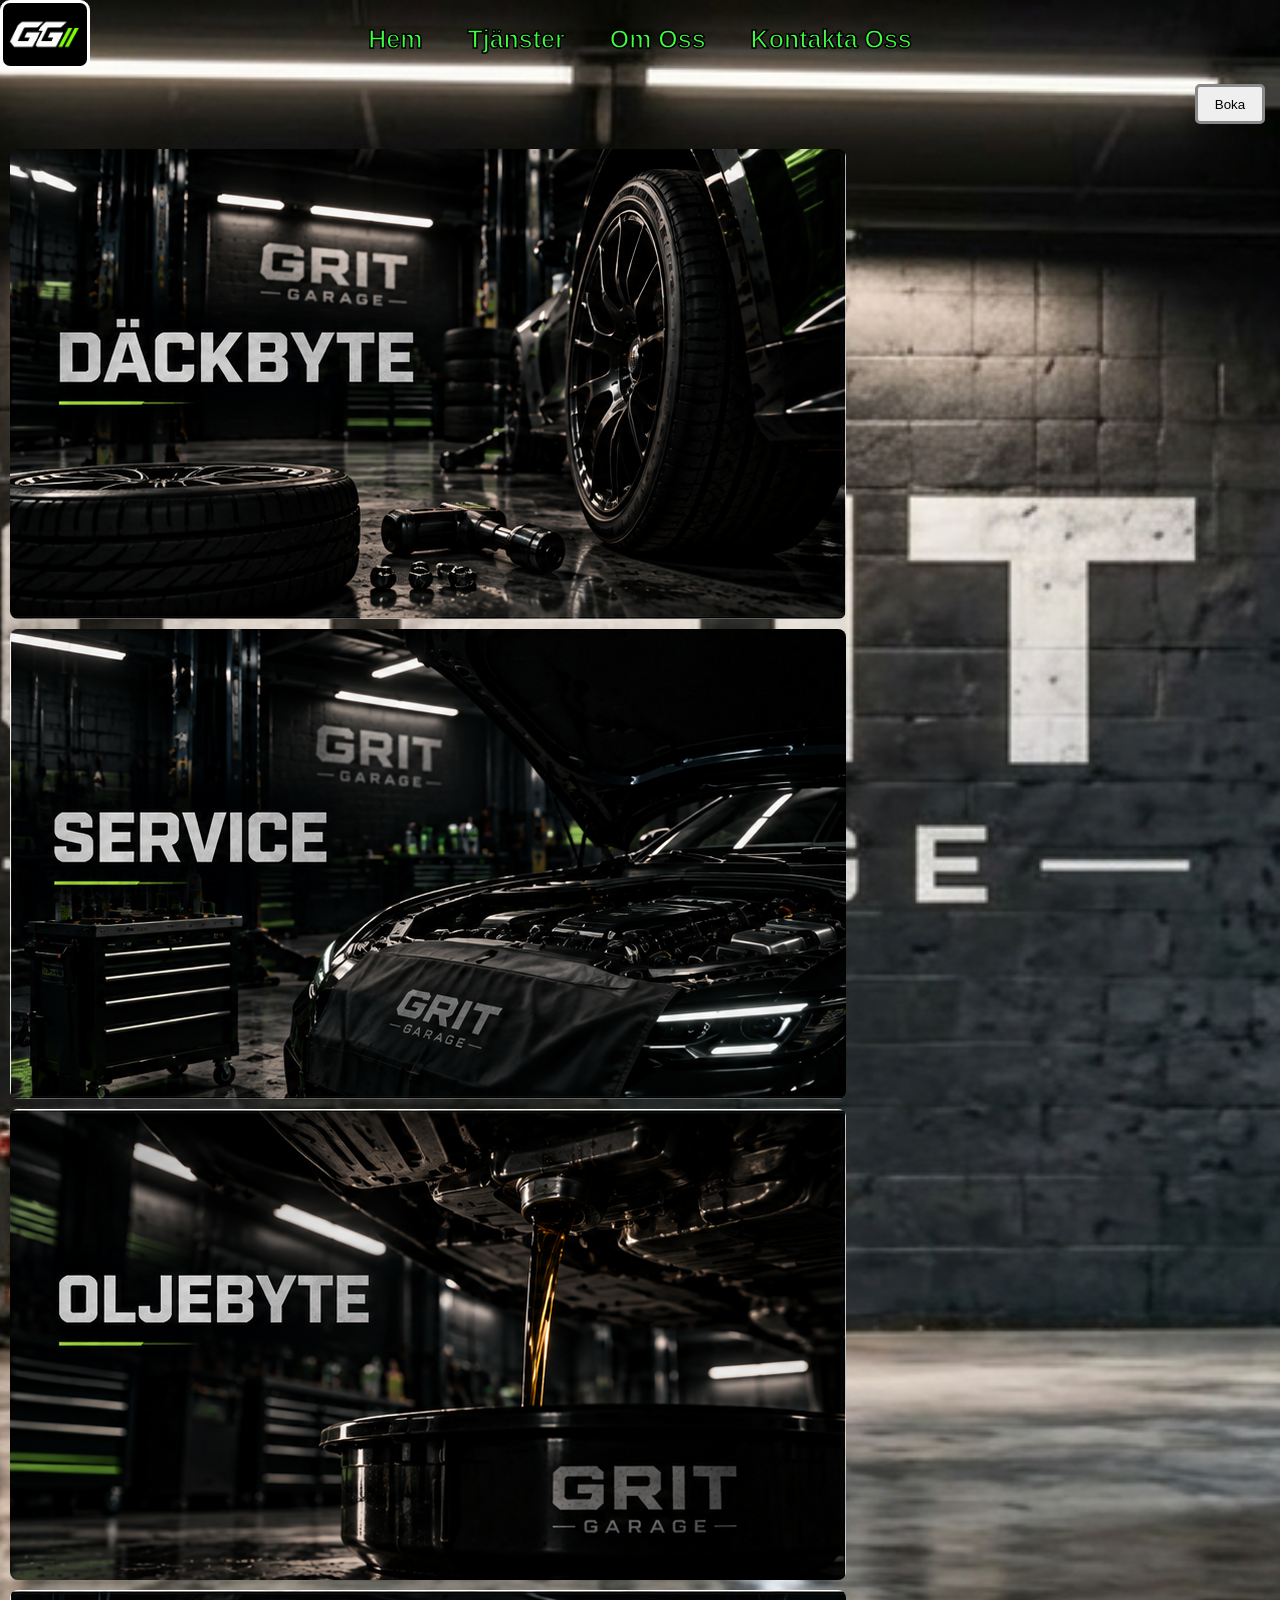
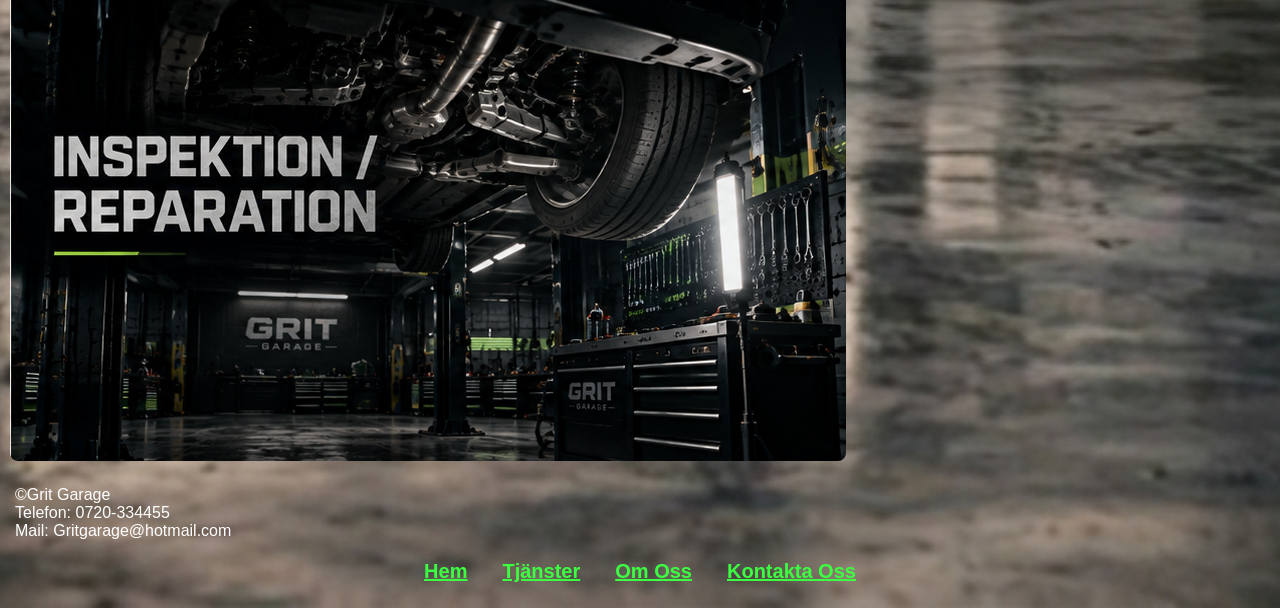
<file: index.html>
<!DOCTYPE html>
<html lang="sv" class="index">
<head>
    <meta charset="UTF-8">
    <meta name="viewport" content="width=device-width, initial-scale=1.0">
    <title>Grit Garage</title>
    <link rel="icon" type="image/x-icon" href="Grit-garage-favicon.png">
    <link rel="stylesheet" href="index.css">
<!-- Primary Meta Tags -->
<title>Grit garage bilverkstad</title>
<meta name="title" content="Grit garage bilverkstad" />
<meta name="description" content="Oljebyte, service, inspektion, däckbyte och mer!" />

<!-- Open Graph / Facebook -->
<meta property="og:type" content="website" />
<meta property="og:url" content="Gritgarage.com" />
<meta property="og:title" content="Grit garage bilverkstad" />
<meta property="og:description" content="Oljebyte, service, inspektion, däckbyte och mer!" />
<meta property="og:image" content="https://metatags.io/images/meta-tags.png" />

<!-- X (Twitter) -->
<meta property="twitter:card" content="summary_large_image" />
<meta property="twitter:url" content="Gritgarage.com" />
<meta property="twitter:title" content="Grit Grage Blverkstad" />
<meta property="twitter:description" content="Oljebyte, service, inspektion, däckbyte och mer!" />
<meta property="twitter:image" content="https://metatags.io/images/meta-tags.png" />

<!-- Meta Tags Generated with https://metatags.io -->
</head>
<body>
    <img class="GG" src="GG ikon.png" alt="">
    <header class="sidhuvud">
    <div class="sidhuvud-topp">
        <nav class="topnav">
            <a href="index.html">Hem</a>
            <a href="Tjänster.html">Tjänster</a>
            <a href="Om Oss.html">Om Oss</a>
            <a href="Kontakt.html">Kontakta Oss</a>
        </nav>
        <a href="boka.html" class="boka-knapp"><button>Boka</button></a>
    </div>
    </header>
    <main>
     <div class="tjanster">      <!-- Tjänsterna här -->
        <a href="dackbyte.html">
            <img class="tjanst-1"src="grit-garage-dackbyte.png" alt="Däckbyte">
        </a>
        <a href="service.html">
            <img class="tjanst-2" src="grit-garage-service.png" alt="Service">
        </a>
        <a href="oljebyte.html">
            <img class="tjanst-3" src="grit-garage-oljebyte.png" alt="Oljebyte">
        </a>
        <a href="inspektion.html">
            <img class="tjanst-4" src="grit-garage-inspektion-reparation.png" alt="Inspektion och reparation">
        </a>
    </div>
    </main>
    <footer class="sidfot">
        <p class="info">
            ©Grit Garage <br>
            Telefon: 0720-334455 <br>
            Mail: Gritgarage@hotmail.com
        </p>
        <div>
            <nav class="Genvag">
            <a href="index.html">Hem</a>
            <a href="Tjänster.html">Tjänster</a>
            <a href="Om Oss.html">Om Oss</a>
            <a href="Kontakt.html">Kontakta Oss</a>
            </nav>
        </div>
    </footer>


</body>
</html>
</file>
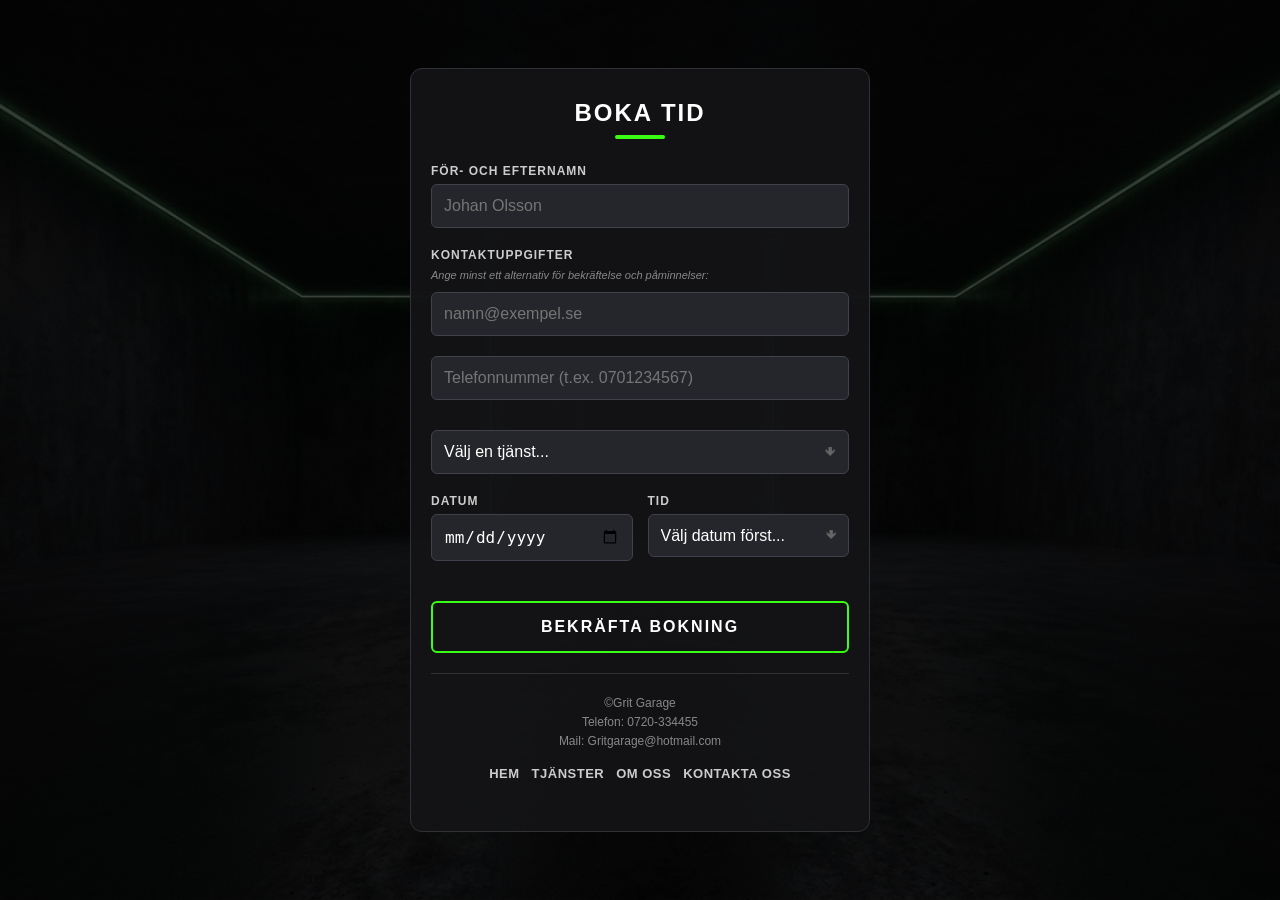
<file: boka.html>
<!DOCTYPE html>
<html lang="sv">
<head>
    <meta charset="UTF-8">
    <meta name="viewport" content="width=device-width, initial-scale=1.0">
    <title>GG - Boka tid</title>
    <link rel="icon" type="image/x-icon" href="Grit-garage-favicon.png">
    
    <link rel="stylesheet" href="boka.css">
</head>
<body>

<div class="booking-container">

    <h2>Boka tid</h2>
    
    <form id="bookingForm">
        <div class="form-group">
            <label for="name">För- och efternamn</label>
            <input type="text" id="name" required placeholder="Johan Olsson">
        </div>

        <div class="form-group" style="margin-bottom: 10px;">
            <label>Kontaktuppgifter</label>
            <div class="requirement-note">Ange minst ett alternativ för bekräftelse och påminnelser:</div>
        </div>
        
    <div class="form-group"><input type="email" id="email" placeholder="namn@exempel.se"></div>
        <div class="form-group"><input type="tel" id="phone" placeholder="Telefonnummer (t.ex. 0701234567)"></div>

        <div class="form-group" style="margin-top: 30px; position: relative;">
    
        <div class="custom-select-container" id="customSelect">
        <div class="custom-select-trigger">
        <span>Välj en tjänst...</span>
        <span class="select-arrow">🡻</span>
    </div>

    <div class="custom-options">
        <div class="custom-option" data-value="Tjänst 1"><span>Oljebyte</span><span class="price-tag">999 kr</span></div>
        <div class="custom-option" data-value="Täckbyte"><span>Däckbyte</span><span class="price-tag">999 kr</span></div>
        <div class="custom-option" data-value="Tjänst 3"><span>Inspektion</span><span class="price-tag">999 kr</span></div>
        <div class="custom-option" data-value="Tjänst 4"><span>Service</span><span class="price-tag">999 kr</span></div>
    </div>

</div>

        <input type="hidden" id="service" required>

<div class="form-group" id="priceSection" style="margin-top: 10px; display: none; font-size: 1.1rem;">
    <span style="color: #999; text-transform: uppercase; font-size: 0.85rem; letter-spacing: 1px;">Pris för tjänst:</span>
    <span id="servicePrice" style="color: #fff; font-weight: bold; margin-left: 8px;">999 kr</span>
</div>

<div class="form-row" style="margin-top: 20px;">
    <div class="form-group">
        <label for="date">Datum</label>
        <input type="date" id="date" required>
</div>

<div class="form-group">
    <label for="time">Tid</label>
        <div style="position: relative; width: 100%;">
            <select id="time" required style="padding-right: 35px;">
            <option value="" disabled selected>Välj datum först...</option>
            </select>
            <span class="select-arrow" style="position: absolute; right: 12px; top: 50%; transform: translateY(-50%);">🡻</span>
        </div>
    </div>
</div>


<button type="submit" style="margin-top: 20px;">Bekräfta bokning</button>

</form>
    
<div id="formMessage" class="message"></div>
    <footer>
        <hr>
        <p> 
            ©Grit Garage <br>
            Telefon: 0720-334455 <br>
            Mail: Gritgarage@hotmail.com
        </p>

        <div class="Genväg">
            <a href="index.html">Hem</a>
            <a href="Tjänster.html">Tjänster</a>
            <a href="Om Oss.html">Om Oss</a>
            <a href="Kontakt.html">Kontakta Oss</a>
        </div>
    </footer>
</div>

<script>
    const OPENING_HOUR = 8;  
    const CLOSING_HOUR = 20; 
    const SLOT_DURATION_MINUTES = 30; 

    let bookedSlots = JSON.parse(localStorage.getItem('bookedSlots')) || {};

    const dateInput = document.getElementById('date');
    const timeSelect = document.getElementById('time');
    const bookingForm = document.getElementById('bookingForm');
    const formMessage = document.getElementById('formMessage');
    const emailInput = document.getElementById('email');
    const phoneInput = document.getElementById('phone');
    
    const serviceSelect = document.getElementById('service');
    const priceSection = document.getElementById('priceSection');
    const priceDisplay = document.getElementById('servicePrice');

    const customSelect = document.getElementById('customSelect');
const trigger = customSelect.querySelector('.custom-select-trigger');
const hiddenInput = document.getElementById('service');

customSelect.addEventListener('click', (e) => {
    customSelect.classList.toggle('open');
});

customSelect.querySelectorAll('.custom-option').forEach(option => {
    option.addEventListener('click', (e) => {
        e.stopPropagation(); 
        
        const value = option.getAttribute('data-value');
        
        trigger.innerHTML = option.innerHTML; 
        
        hiddenInput.value = value;
        
        customSelect.classList.remove('open');
    });
});

document.addEventListener('click', (e) => {
    if (!customSelect.contains(e.target)) {
        customSelect.classList.remove('open');
    }
});


        function setMinimumDate() {
        const today = new Date();
        const year = today.getFullYear();
        const month = String(today.getMonth() + 1).padStart(2, '0');
        const day = String(today.getDate()).padStart(2, '0');
        dateInput.setAttribute('min', `${year}-${month}-${day}`);
        }

        function populateTimeSlots(selectedDateStr) {
        timeSelect.innerHTML = ''; 
        const today = new Date();
        const todayStr = `${today.getFullYear()}-${String(today.getMonth() + 1).padStart(2, '0')}-${String(today.getDate()).padStart(2, '0')}`;
        
        const isToday = selectedDateStr === todayStr;
        const currentHour = today.getHours();
        const currentMinute = today.getMinutes();
        let slotsAvailable = false;
        const dayBookings = bookedSlots[selectedDateStr] || [];

        for (let hour = OPENING_HOUR; hour < CLOSING_HOUR; hour++) {
        for (let min = 0; min < 60; min += SLOT_DURATION_MINUTES) {
        const timeString = `${String(hour).padStart(2, '0')}:${String(min).padStart(2, '0')}`;
                
        if (isToday && (hour < currentHour || (hour === currentHour && min <= currentMinute))) {
        continue; 
        }

        const isBooked = dayBookings.includes(timeString);
        const option = document.createElement('option');
        option.value = timeString;
        option.textContent = timeString;

        if (isBooked) {
        option.disabled = true;
        option.textContent += ' (Upptagen)';
        } else {
        slotsAvailable = true;
        }
        timeSelect.appendChild(option);
    }
}

        if (!slotsAvailable) {
            const option = document.createElement('option');
            option.value = ""; option.disabled = true; option.selected = true;
            option.textContent = "Inga lediga tider";
            timeSelect.appendChild(option);
        } else {
            const placeholder = document.createElement('option');
            placeholder.value = ""; placeholder.disabled = true; placeholder.selected = true;
            placeholder.textContent = "Välj tid...";
            timeSelect.prepend(placeholder);
        }
    }

    dateInput.addEventListener('change', (e) => populateTimeSlots(e.target.value));

    bookingForm.addEventListener('submit', (e) => {
        e.preventDefault();
        const name = document.getElementById('name').value;
        const email = emailInput.value.trim();
        const phone = phoneInput.value.trim();
        const selectedDate = dateInput.value;
        const selectedTime = timeSelect.value;
        const selectedService = serviceSelect.value;

        if (!email && !phone) {
            showMessage('Valideringsfel: Ange e-post eller telefonnummer för bekräftelse.', 'error');
            emailInput.focus();
            return;
        }

        if (!selectedDate || !selectedTime) {
            showMessage('Vänligen välj datum och tid.', 'error');
            return;
        }

        if (!selectedService) {
            showMessage('Vänligen välj en tjänst.', 'error');
            return;
        }

        if (!bookedSlots[selectedDate]) bookedSlots[selectedDate] = [];

        if (bookedSlots[selectedDate].includes(selectedTime)) {
            showMessage('Tiden blev precis bokad! Välj en annan.', 'error');
            populateTimeSlots(selectedDate);
            return;
        }

        bookedSlots[selectedDate].push(selectedTime);
        localStorage.setItem('bookedSlots', JSON.stringify(bookedSlots));

        const selectedPrice = servicePrices[selectedService];
        window.location.href = `konfirmation.html?name=${encodeURIComponent(name)}&date=${selectedDate}&time=${selectedTime}&service=${encodeURIComponent(selectedService)}&price=${encodeURIComponent(selectedPrice)}`;
        });

        function showMessage(text, type) {
        formMessage.innerHTML = text;
        formMessage.className = `message ${type}`;
        formMessage.style.display = 'block';
    }

    setMinimumDate();
    </script>
  </body>
</html>
</file>
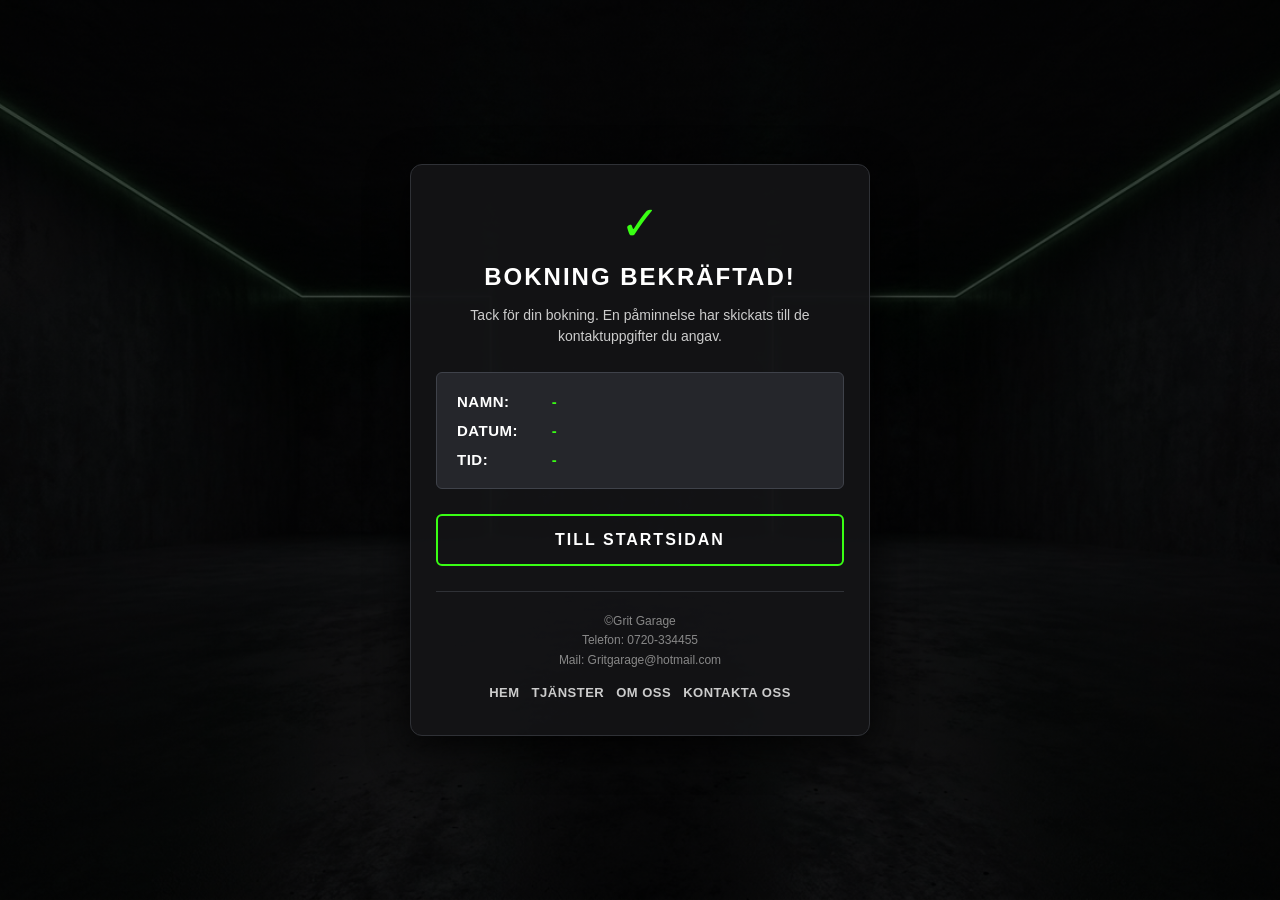
<file: konfirmation.html>
<!DOCTYPE html>
<html lang="sv">
<head>
    <meta charset="UTF-8">
    <meta name="viewport" content="width=device-width, initial-scale=1.0">
    <title>GG - Bokningsbekräftelse</title>
    <link rel="icon" type="image/x-icon" href="Grit-garage-favicon.png">
    <style>
        body {
            font-family: 'Segoe UI', Arial, sans-serif;
            margin: 0;
            padding: 15px;
            box-sizing: border-box;
            min-height: 100vh;
            width: 100%;
            
            background-image: linear-gradient(rgba(0, 0, 0, 0.72), rgba(0, 0, 0, 0.72)), 
                              url('boka&konfirmation.png'); 
            background-size: cover;          
            background-position: center center;      
            background-repeat: no-repeat;     
            background-attachment: fixed;     
            background-color: #0b0c10;

            display: flex !important;
            justify-content: center !important;
            align-items: center !important;
        }

        .confirm-container {
            background-color: rgba(20, 20, 22, 0.95);
            padding: 35px 25px;
            border-radius: 12px;
            box-shadow: 0 10px 40px rgba(0, 0, 0, 0.85);
            width: 100%;
            max-width: 460px;
            border: 1px solid #2f3136;
            box-sizing: border-box;
            text-align: center;
        }

        .check-icon {
            font-size: 48px;
            color: #39ff14;
            margin-bottom: 15px;
            line-height: 1;
        }

        h2 {
            margin-top: 0;
            color: #ffffff;
            font-size: 24px;
            text-transform: uppercase;
            letter-spacing: 2px;
            font-weight: 800;
            margin-bottom: 10px;
        }

        p.intro-text {
            color: #cccccc;
            font-size: 14px;
            margin-bottom: 25px;
            line-height: 1.5;
        }

        .info-box {
            background-color: #25262b;
            border: 1px solid #3f424a;
            border-radius: 6px;
            padding: 20px;
            margin-bottom: 25px;
            text-align: left;
        }

        .info-row {
            margin-bottom: 12px;
            font-size: 15px;
            color: #aaaaaa;
            text-transform: uppercase;
            letter-spacing: 0.5px;
        }

        .info-row:last-child {
            margin-bottom: 0;
        }

        .info-row strong {
            color: #ffffff;
            display: inline-block;
            width: 90px;
            font-weight: 700;
        }

        .info-row span {
            color: #39ff14; 
            font-weight: 600;
        }

        .btn-home {
            display: block;
            width: 100%;
            padding: 15px;
            background-color: transparent;
            color: #ffffff;
            border: 2px solid #39ff14;
            border-radius: 6px;
            font-size: 16px;
            font-weight: 800;
            text-transform: uppercase;
            letter-spacing: 2px;
            text-decoration: none;
            cursor: pointer;
            box-sizing: border-box;
            transition: all 0.3s ease;
            -webkit-tap-highlight-color: transparent;
        }

        .btn-home:hover {
            background-color: #39ff14;
            color: #000000;
            box-shadow: 0 0 15px rgba(57, 255, 20, 0.4);
        }

        footer hr {
            border: 0;
            border-top: 1px solid #2f3136;
            margin: 25px 0 20px 0;
        }

        footer p {
            margin: 0 0 15px 0;
            font-size: 12px;
            color: #888888;
            line-height: 1.6;
        }

        .Genväg {
            display: flex;
            justify-content: center;
            gap: 12px;
            flex-wrap: wrap;
            margin-top: 10px;
        }

        .Genväg a {
            color: #cccccc;
            text-decoration: none;
            font-size: 13px;
            text-transform: uppercase;
            font-weight: 600;
            letter-spacing: 0.5px;
            transition: color 0.2s;
        }

        .Genväg a:hover {
            color: #39ff14;
        }

        @media (max-width: 480px) {
            .confirm-container {
                padding: 25px 15px;
            }
            h2 {
                font-size: 20px;
            }
        }
    </style>
</head>
<body>

<div class="confirm-container">
    <div class="check-icon">✓</div>
    <h2>Bokning Bekräftad!</h2>
    <p class="intro-text">Tack för din bokning. En påminnelse har skickats till de kontaktuppgifter du angav.</p>
    
    <div class="info-box">
        <div class="info-row"><strong>Namn:</strong> <span id="displayName">-</span></div>
        <div class="info-row"><strong>Datum:</strong> <span id="displayDate">-</span></div>
        <div class="info-row"><strong>Tid:</strong> <span id="displayTime">-</span></div>
    </div>

    <a href="Hem.html" class="btn-home">Till startsidan</a>
    
    <footer>
        <hr>
        <p>
            ©Grit Garage <br>
            Telefon: 0720-334455 <br>
            Mail: Gritgarage@hotmail.com
        </p>
        <div class="Genväg">
            <a href="index.html">Hem</a>
            <a href="Tjänster.html">Tjänster</a>
            <a href="Om Oss.html">Om Oss</a>
            <a href="Kontakt.html">Kontakta Oss</a>
        </div>
    </footer>
</div>

<script>
    window.addEventListener('DOMContentLoaded', () => {
        const urlParams = new URLSearchParams(window.location.search);
        
        const name = urlParams.get('name');
        const date = urlParams.get('date');
        const time = urlParams.get('time');

        if (name) document.getElementById('displayName').textContent = decodeURIComponent(name);
        if (date) document.getElementById('displayDate').textContent = date;
        if (time) document.getElementById('displayTime').textContent = time;
    });
</script>

</body>
</html>
</file>
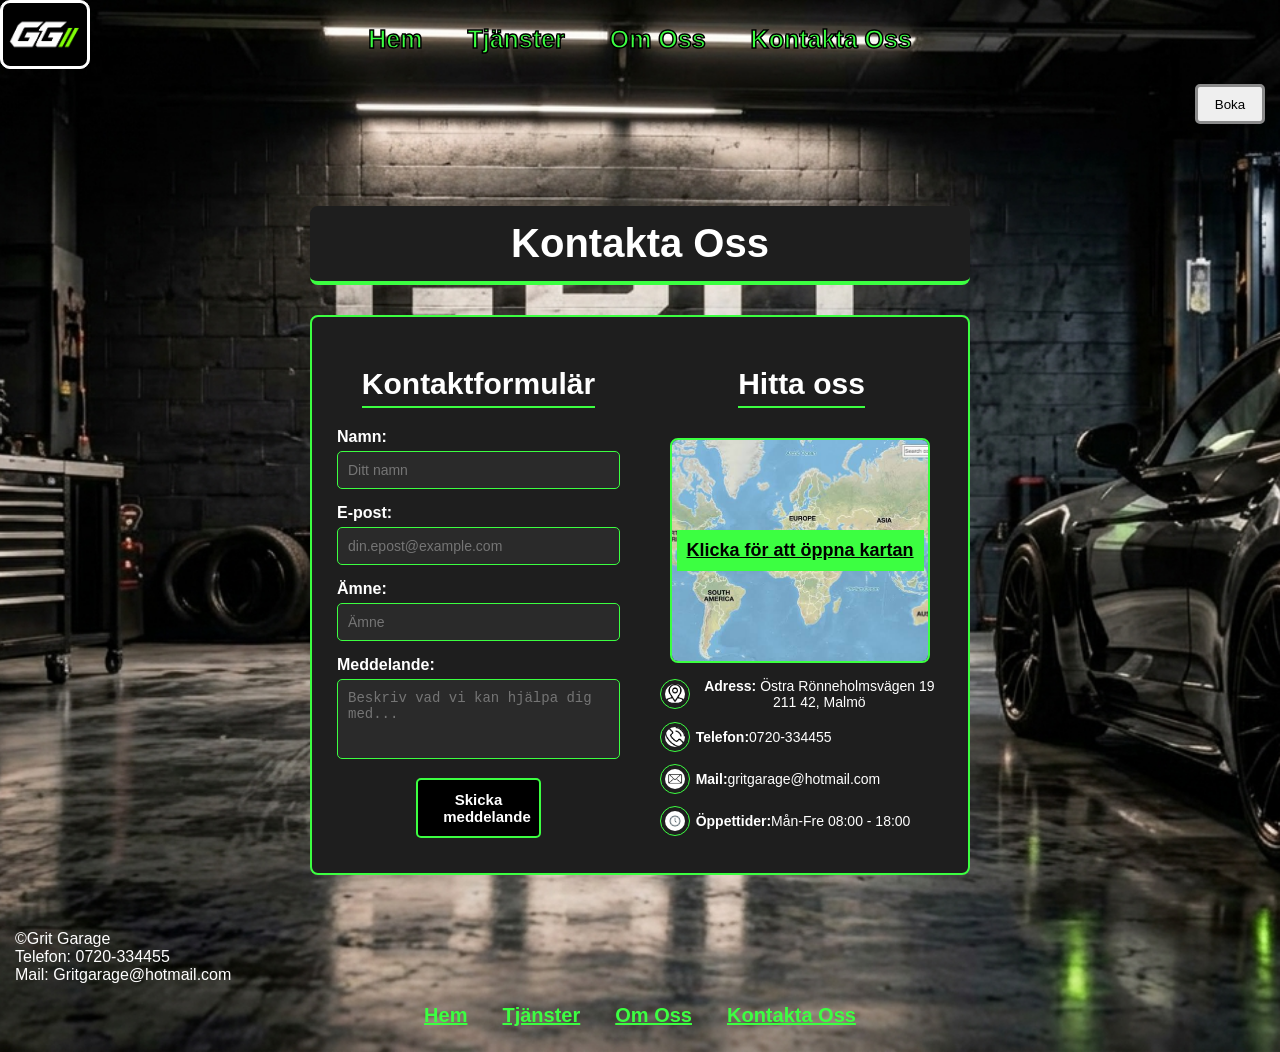
<file: Kontakt.html>
<!DOCTYPE html>
<html lang="sv" class="index">

<head>
    <meta charset="UTF-8">
    <meta name="viewport" content="width=device-width, initial-scale=1.0">

    <title>Grit Garage - Kontakta Oss</title>

    <link rel="icon" type="image/x-icon" href="Grit-garage-favicon.png">
    <link rel="stylesheet" href="index.css">

   <style>

.main-kontakt { 
    max-width: 700px; 
    margin: 0 auto; 
    padding: 40px 20px; 
    font-family:  Arial, sans-serif; 
    color: white; }

.kontakt-title { 
    text-align: center; 
    font-size: 40px; 
    margin-bottom: 30px; 
    background: #1e1e1e; 
    padding: 15px; 
    border-radius: 8px; 
    border-bottom: 4px solid #3cff41; 
    color: white;
}

.kontakt-col { 
    display: grid;
    grid-template-columns: 1fr 1fr;
     gap: 40px;
      padding: 25px; 
      text-align: center; 
      border: 2px solid #3cff41; 
      border-radius: 8px; 
      background-color: #1e1e1e;
      color: white;
     }

.col-title { 
    font-size: 30px; 
    border-bottom: 2px solid #3cff41; 
    display: inline-block; 
    padding-bottom: 5px; 
    margin-bottom: 20px; 
    background: transparent; 
    color: white;
}

.form-group { 
    margin-bottom: 15px;
 }

.form-group label { 
    display: block; 
    font-size: 16px; 
    font-weight: bold;
     margin-bottom: 5px; 
     text-align: left;
     color: white; 
    }

.form-group input, .form-group textarea { 
    width: 100%; 
    padding: 10px; 
    border: 1px solid #3cff41; 
    border-radius: 5px; 
    font-size: 14px; 
    box-sizing: border-box; 
    background: #2a2a2a;
    color: white;
}

.form-group textarea { 
    height: 80px; 
    resize: none; }

.map-link { 
    text-decoration: none; 
    display: block; 
}

.map-box { 
    width: 99%; 
    height: 250px; 
    display: flex; 
    align-items: center; 
    justify-content: center;  
    overflow: hidden; 
    position: relative; 
    cursor: pointer;
    padding: 10px;
    padding-bottom: 15px; 
}

.map-box img.map-image { 
    width: 100%; 
    height: 100%; 
    border: 2px solid #3cff41;
    border-radius: 8px;
    object-fit: cover; 
}

.map-overlay { 
    position: absolute; 
    text-decoration: underline;
     display: flex; 
     align-items: center; 
     justify-content: center; 
     color: black; 
     background: #3cff41; 
     font-weight: bold; 
     padding: 10px; 
     font-size: 18px; 
     transition: 0.3s; 
    }

.map-box:hover .map-overlay {
     color: white; 
     background: black; 
    }

.submit-button { 
    width: 44%; 
    height: 60px;
    background: black;
     color: white; 
     border: 2px solid #3cff41; 
     padding: 10px 25px; 
     border-radius: 5px;
     font-size: 15px; 
     font-weight: bold; 
     cursor: pointer; 
     position: static; 
     display: inline-block; 
     margin: 0; 
    }

.submit-button:hover { 
    background: #3cff41; 
    color: black; 
    transform: scale(1.05); 
}

.site-footer { 
    position: relative; 
    width: 100%;
     min-height: 100px; 
     margin-top: 40px; 
     padding: 20px; 
     box-sizing: border-box; 
     display: flex; 
     justify-content: space-between; 
     align-items: center; 
     color: white; }

.info-line { 
    display: flex; 
    align-items: center; 
    gap: 2%; 
    font-size: 14px; 
    margin-bottom: 12px; }

.icon-img { 
    width: 30px; 
    height: 30px; 
    padding: 4px;
    object-fit: cover;
     border: 1px solid #3cff41; 
     border-radius: 50%; }




   /* Desktop */

@media (max-width: 700px) {

.main-kontakt { 
    max-width: 94%;
     padding: 20px 0; 
    }
.kontakt-title { 
    font-size: 30px; 
    margin-bottom: 20px; 
    padding: 10px; 
}

.kontakt-col {
     grid-template-columns: 1fr; 
     gap: 30px; 
     padding: 15px; }

.col-title { 
    font-size: 24px; 
}

.map-box { 
    width: 100%; 
    height: 220px; 
}

.info-line { 
    font-size: 14px; 
    gap: 10px; 
}

.submit-button {
     width: 100%; 
    } 
}

/* tablet */

@media (max-width: 700px) {

.main-kontakt { 
    max-width: 94%;
     padding: 20px 0; 
    }
.kontakt-title { 
    font-size: 30px; 
    margin-bottom: 20px; 
    padding: 10px; 
}

.kontakt-col {
     grid-template-columns: 1fr; 
     gap: 30px; 
     padding: 15px; }

.col-title { 
    font-size: 24px; 
}

.map-box { 
    width: 100%; 
    height: 220px; 
}

.info-line { 
    font-size: 14px; 
    gap: 10px; 
}

.submit-button {
     width: 100%; 
    } 
}


/* mobil */

@media (max-width: 600px) {

.topnav a{
    padding: 10px;
    font-size: 15px;
    
}
.main-kontakt { 
    max-width: 96%;
 }

.kontakt-title { 
    font-size: 26px;
 }

.kontakt-col {
     padding: 12px; 
    }

.col-title { 
    font-size: 21px; 
}

.map-box { 
    height: 190px;
 }

.site-footer {
     gap: 20px; padding: 20px; 
    }

.site-footer .info { 
    font-size: 12px; 
}

.site-footer .Genvag { 
    font-size: 12px; 
    gap: 6px; 
    padding: 5px;
} 
}

</style> 
</head>

<body>
<img class="GG" src="GG ikon.png" alt="">

<header class="sidhuvud">

<div class="sidhuvud-topp">

<nav class="topnav"> <a href="index.html">Hem</a> <a href="Tjänster.html">Tjänster</a> <a href="Om Oss.html">Om Oss</a> <a href="Kontakt.html">Kontakta Oss</a> </nav>

<a href="boka.html" class="boka-knapp"> <button>Boka</button> </a>

</div>

</header>
    

<main class="main-kontakt">
    <h1 class="kontakt-title">Kontakta Oss</h1>
    <div class="kontakt-col">
<section>
     <h2 class="col-title">Kontaktformulär</h2>

<form>

    <div class="form-group">
    <label for="namn">Namn:</label>
    <input type="text" id="namn" name="namn" placeholder="Ditt namn" required>
        </div>                    
                            
    <div class="form-group">
    <label for="email">E-post:</label>
    <input type="email" id="email"  name="email" placeholder="din.epost@example.com" required>
    </div>                       
                            
    <div class="form-group">
    <label for="amne">Ämne:</label>
    <input type="text" id="amne" name="amne" placeholder="Ämne" required>
    </div>                       
                       
    <div class="form-group">
    <label for="meddelande">Meddelande:</label>
    <textarea id="meddelande" name="meddelande" placeholder="Beskriv vad vi kan hjälpa dig med..." required></textarea>
    </div>                    
                            
    <button class="submit-button" type="submit">Skicka meddelande </button>
</form>
</section>

<section>
    <h2 class="col-title">Hitta oss</h2>
    <a class="map-link" href="https://www.hitta.se/kartan?search=Östra%20Rönneholmsvägen%2019%20211%2047%20Malmö&st=single&sst=cmp&sids=klpbejjcm&srb=0" target="_blank" >
    <div class="map-box">
    <img class="map-image" src="location map.jpeg" alt="Karta över platsen">
    <div class="map-overlay"> Klicka för att öppna kartan </div>
    </div>
    </a>
 <div class="info-line">
    <img class="icon-img"  src="address icon.png" alt="Adress">
    <span><b>Adress:</b> Östra Rönneholmsvägen 19 211 42, Malmö</span>
  </div>

  <div class="info-line">
    <img class="icon-img" src="telephone icon.png" alt="Telefon" >
    <span><b>Telefon:</b>0720-334455 </span>
  </div>

  <div class="info-line">
    <img class="icon-img" src="mail icon.png" alt="E-post">
    <span><b>Mail:</b>gritgarage@hotmail.com </span></div>
     
  <div class="info-line">
    <img class="icon-img" src="öppetider icon.jpeg" alt="Öppettider">
    <span><b>Öppettider:</b>Mån-Fre 08:00 - 18:00</span>
     </div>
  </section>

   </div>
</main>

<footer class="sidfot">

<p class="info"> ©Grit Garage <br> Telefon: 0720-334455 <br> Mail: Gritgarage@hotmail.com </p>

<div> <nav class="Genvag"> <a href="index.html">Hem</a> <a href="Tjänster.html">Tjänster</a> <a href="Om Oss.html">Om Oss</a> <a href="Kontakt.html">Kontakta Oss</a> </nav> </div>

</footer> 
</body>
</html>
</file>
<file: index.css>
* {
    box-sizing: border-box; /* padding räknas in i bredden, så inget sticker ut */
}
html {
    background: url(Grit-Garage.jpg);
    background-size: cover;
    background-position: center;
    background-repeat: no-repeat;
    min-height: 100%;
    position: relative;
}
body {
    margin:0;
    min-height: 100vh;
    display: flex;
    flex-direction: column; /* header, main och footer hamnar under varandra */
    font-family: Arial, sans-serif;
    color: white;
}
.sidhuvud {
    padding: 10px;
}
.sidhuvud-topp {
    display: flex;
    justify-content: space-between;
    align-items: center;
    flex-direction: row-reverse;    
}
.GG {
    display: block;
    width: 90px;
    background-color: white;
    border-radius: 10px;
    border-style: double;
}
.boka-knapp {
    padding: 5px;
    color: black;
    text-decoration: none;
    font-weight: bold;
    border-radius: 5px;
    
    transition: background-color 0.2s ease, transform 0.2s ease; 
}/* raden säger till webbläsaren att animera förändring över 0.2s (ease börjar långsamt så att det känns som en naturlig animering)  */

.boka-knapp:hover {
    background-color:#3cff41;
    transform: scale(1.1);
}
button {
    width: 70px;
    height: 40px;
    border-style: solid;
    border-color: #8a8a8a;
    border-width: 3px;
    border-radius: 5px;
}
.topnav {
    display: flex;
    flex-wrap: wrap;
    justify-content: center;
    gap:15px;
    position: absolute;
    top: 0;
    left: 50%;
    transform: translateX(-50%); /* centrerar navbaren till mitten av sidan */
    margin-top: 10px;
    font-size: 18px;
}
.topnav a{
    color: #3cff41;
    padding: 15px;
    font-weight: bold;
    font-size: 25px;
    text-decoration: none; /* tar bort understrykning på länkarna */
    -webkit-text-stroke-width: 1.5px; /* kontur runt texten på navbar */
    -webkit-text-stroke-color: black;
}
.topnav a:hover {
    color: white;
}
main {
    flex:1; /* pushar ner footer längst ner på sidan */
}
.tjanster {
    display: flex;
    flex-wrap: wrap;
    gap: 10px;
    padding: 10px;
}
.tjanster a {
    width: calc(50% - px); /* två länkar per rad */
}
.tjanst-1, .tjanst-2, .tjanst-3, .tjanst-4 {
    display: block;
    width: 100%;
    object-fit: cover;
    border-radius: 8px;
}
.sidfot {
    display: flex;
    flex-direction: column; /* info och genvägar under varandra på mobil */
    gap:10px;
    padding:15px;
}
.info {
    margin:0;
    font-size: 16px;
    bottom: 5px;
}
.Genvag {
    display: flex;
    flex-wrap: wrap;
    justify-content: center;
    gap:15px;
    font-size: 16px;
}
.Genvag a{
   color: #3cff41;
    padding: 10px;
    font-weight: bold;
    font-size: 20px;   
}
.Genvag a:hover {
    color: white;
}
</file>
<file: boka.css>
body {
    font-family: 'Segoe UI', Arial, sans-serif;
    margin: 0;
    padding: 15px;
    box-sizing: border-box;
    min-height: 100vh;
    width: 100%;
    
    background-image: linear-gradient(rgba(0, 0, 0, 0.72), rgba(0, 0, 0, 0.72)), 
                      url('boka&konfirmation.png'); 
    background-size: cover;          
    background-position: center center;      
    background-repeat: no-repeat;     
    background-attachment: fixed;     
    background-color: #0b0c10; /*Incase of image loading failure, load black, not white*/

    display: flex !important;
    justify-content: center !important;
    align-items: center !important;
}



.booking-container {
    background-color: rgba(20, 20, 22, 0.95);
    padding: 30px 20px;
    border-radius: 12px;
    width: 100%;
    max-width: 460px;
    border: 1px solid #2f3136;
    box-sizing: border-box;
}

h2 {
    margin-top: 0;
    color: #ffffff;
    text-align: center;
    font-size: 24px;
    text-transform: uppercase;
    letter-spacing: 2px;
    font-weight: 800;
    margin-bottom: 25px;
}

h2::after {
    content: '';
    display: block;
    width: 50px;
    height: 4px;
    background-color: #39ff14;
    margin: 8px auto 0 auto;
    border-radius: 2px;
}

.form-group {
    margin-bottom: 20px;
}

.form-row {
    display: flex;
    flex-direction: row;
    gap: 15px;
    width: 100%;
}

.form-row .form-group {
    flex: 1; 
    width: 100%;
}

label {
    display: block;
    margin-bottom: 6px;
    font-weight: 700;
    color: #cccccc;
    text-transform: uppercase;
    font-size: 12px;
    letter-spacing: 1px;
}

.requirement-note {
    font-size: 11px;
    color: #888888;
    margin-bottom: 10px;
    font-style: italic;
    line-height: 1.3;
}

input, select {
    width: 100%;
    padding: 12px;
    background-color: #25262b;
    border: 1px solid #3f424a;
    border-radius: 6px;
    box-sizing: border-box;
    font-size: 16px;
    color: #ffffff;
}

input:focus, select:focus {
    border-color: #39ff14;
    outline: none;
}

button {
    width: 100%;
    padding: 15px;
    background-color: transparent;
    color: #ffffff;
    border: 2px solid #39ff14;
    border-radius: 6px;
    font-size: 16px;
    font-weight: 800;
    text-transform: uppercase;
    letter-spacing: 2px;
    cursor: pointer;
    margin-top: 10px;
    -webkit-tap-highlight-color: transparent;
}

button:hover {
    background-color: #39ff14;
    color: #000000;
}

select option {
    background-color: #25262b;
    color: #ffffff;
}

.message {
    margin-top: 20px;
    padding: 12px;
    border-radius: 6px;
    text-align: center;
    display: none;
    font-size: 14px;
}

.error {
    background-color: rgba(248, 215, 218, 0.1);
    color: #f8d7da;
    border: 1px solid #721c24;
}

footer hr {
    border: 0;
    border-top: 1px solid #2f3136;
    margin: 20px 0;
}

footer p {
    margin: 0 0 15px 0;
    font-size: 12px;
    color: #888888;
    text-align: center;
    line-height: 1.6;
}

.Genväg {
    display: flex;
    justify-content: center;
    gap: 12px;
    flex-wrap: wrap;
    margin-top: 10px;
}

.Genväg a {
    color: #cccccc;
    text-decoration: none;
    font-size: 13px;
    text-transform: uppercase;
    font-weight: 600;
    letter-spacing: 0.5px;
    transition: color 0.2s;
}

.Genväg a:hover {
    color: #39ff14;
}

/*Mobile*/
@media (max-width: 480px) {
    .form-row {
        flex-direction: column;
        gap: 20px;
    }
    .booking-container {
        padding: 25px 15px;
    }
    h2 {
        font-size: 22px;
    }
}

.custom-select-container {
    position: relative;
    user-select: none;
    cursor: pointer;
    background-color: #25262b;
    border: 1px solid #3f424a;
    border-radius: 6px;
    font-size: 16px;
    color: #ffffff;
    width: 100%;
    box-sizing: border-box;
}

/* The top display bar */
.custom-select-trigger {
    padding: 12px;
    display: flex;
    justify-content: space-between;
    align-items: center;
    width: 100%;
    box-sizing: border-box;
}

.custom-options {
    position: absolute;
    top: calc(100% + 4px);
    left: 0;
    right: 0;
    background-color: #25262b;
    border: 1px solid #3f424a;
    border-radius: 6px;
    display: none; 
    z-index: 1000;
    max-height: 250px;
    overflow-y: auto;
    box-shadow: 0 8px 16px rgba(0, 0, 0, 0.6);
    box-sizing: border-box;
}

.custom-select-container:focus,
.custom-select-container.open {
    border-color: #39ff14;
    outline: none;
}

.custom-select-container.open .custom-options {
    display: block;
}

.custom-option {
    padding: 12px;
    display: flex;
    justify-content: flex-start;
    gap: 15px;     
    align-items: center;
    transition: background-color 0.2s;
    border-bottom: 1px solid #2f3136;
}


.custom-option:last-child {
    border-bottom: none;
}

.custom-option:hover {
    background-color: #3f424a;
}

.price-tag {
    color: #dadbdaad !important;
    font-weight: 700 !important;
    font-size: 12px !important;
    margin-left: 0 !important;
    display: inline-block !important;
}

.custom-select-trigger, .form-group select {
    display: flex !important;
    justify-content: space-between !important;
    align-items: center !important;
    position: relative;
}

.select-arrow, select#time {
    -webkit-appearance: none !important;
    -moz-appearance: none !important;
    appearance: none !important;
}

.select-arrow {
    font-size: 11px !important;
    font-weight: 300 !important;
    color: #666666 !important;
    pointer-events: none !important;
}
</file>
